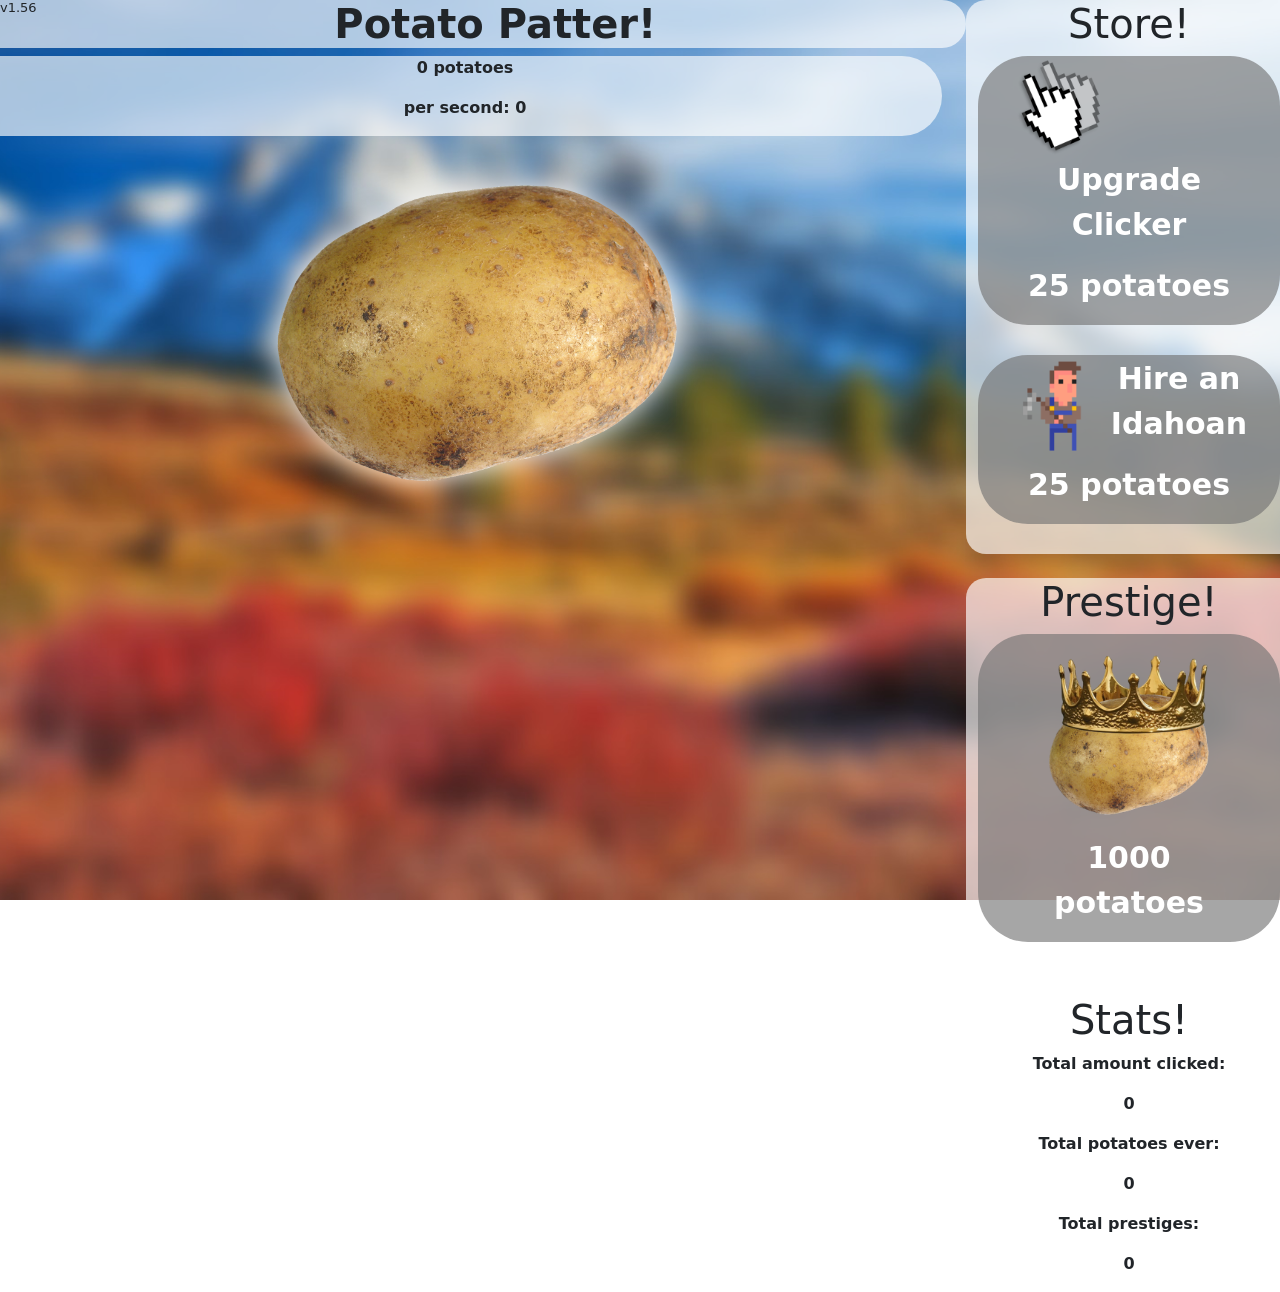
<file: Potato Patter v1.56 (March 2023)/index.html>
<!DOCTYPE html>
<html>
    <head>
        <title>Potato Patter</title>
        <meta charset="utf-8">
        <meta name="viewport" content="width=device-width, initial-scale=1">
        <link href="https://cdn.jsdelivr.net/npm/bootstrap@5.3.0-alpha1/dist/css/bootstrap.min.css" rel="stylesheet" integrity="sha384-GLhlTQ8iRABdZLl6O3oVMWSktQOp6b7In1Zl3/Jr59b6EGGoI1aFkw7cmDA6j6gD" crossorigin="anonymous">
        <link rel="stylesheet" href="style.css">
        <link rel="icon" type="image/x-icon" href="images/potatoclicker.png">
    </head>
    <body>
        <div id="farmers" class="d-none d-lg-block">

        </div>
        
        <div class="row">
            <div class="col-lg-9 col-md-6 col-sm-12" >
                <div class="col-sm-12">
                    <div class="row">
                    <h1 class="title" class="container"><strong>Potato Patter!</strong><p style="font-size: small; float: left;">v1.56</p></h1>
                    <div class="row">
                    <div id="statsDiv" class="conatiner"><p><strong>0 potatoes</strong></p>
                    <p><strong>per second: 0</strong></p>
                    </div>
                    </div>
                    </div>
                </div>
                <br>
                <br>
                <div class="col-sm-12">
                    <div class="row">
                    <button class="container" id="potatoBtn" type="button"><img id="potatopng"  width="400px" class="img-fluid" src="images/potatohighres.png"></button>
                    </div>
                </div>
                <br>
                <br>
            </div>
            <div class="col-lg-3 col-md-6 col-sm-12">
                <div class="row">
                    <div class="scrollbar" class="container">
                        <h1>Store!</h1>
                        
                        <button type="button" id="upgClickerBtn" class="storeBtn">
                        <img class="scrollGroup" src="images/clickupg.png"><strong><div id="clickerCostDiv">loading...</div></strong></button>
                        
                        <button type="button" id="idahoansBtn" class="storeBtn">
                        <img class="scrollGroup" src="images/idahoan.png" ><strong><div id="idahoanCostDiv">loading...</div></strong></button>
                        
                        <div id="startupgIdahoansBtn"></div>

                    </div>
                </div>
                <br>
                <div class="row">
                    <div class="scrollbar" class="container">
                        <h1>Prestige!</h1>
                        <button type="button" id="prestigeBtn" class="storeBtn">
                            <div id="prestigeImg"><img class="scrollGroup2" src="images/prestigeIcons/1.png"><br></div><strong><div id="prestigeCostDiv">loading...</div></strong>
                        </button>
                    </div>
                </div>
                <br>
                <div class="row">
                    <div class="scrollbar" class="container">
                        <h1>Stats!</h1>
                        <div class="col"><p><strong>Total amount clicked: <div id="ttlClickedDiv">Loading...</div></strong></p></div>
                        <div class="col"><p><strong>Total potatoes ever: <div id="ttlPotatoesDiv">Loading...</div></strong></p></div>
                        <div class="col"><p><strong>Total prestiges: <div id="ttlPrestigesDiv">Loading...</div></strong></p></div>
                    </div>
                </div>
            </div>
        </div>



            
        <script src="https://cdn.jsdelivr.net/npm/bootstrap@5.3.0-alpha1/dist/js/bootstrap.bundle.min.js" integrity="sha384-w76AqPfDkMBDXo30jS1Sgez6pr3x5MlQ1ZAGC+nuZB+EYdgRZgiwxhTBTkF7CXvN" crossorigin="anonymous"></script>
        <script src="script.js"></script>
    </body>

</html>
</file>
<file: Potato Patter v1.56 (March 2023)/style.css>
button {
    border-radius: 50px;
    background: none;
    outline: none;
    border: none;
    font-size: larger; 
}
button:hover {
    color: rgb(214, 171, 0);
    text-shadow: rgb(214, 171, 0) 1px 0 10px;
}

.potatopng:hover {
    height: auto;
    opacity: 90%;
}
#potatopng {
    border-radius: 200px;
    filter: drop-shadow(0 0 1rem rgb(255, 255, 255));

}

/*scrollbar*/
.scrollbar
{
	background-color: rgba(255, 255, 255, 0.658);
	overflow-y: scroll;
    border-top-left-radius: 20px;
    border-bottom-left-radius: 20px;


}


.scrollGroup {
    height: 100px;
    width: 100px;
    float: left;
}

.scrollGroup2 {
    height: 200px;
    width: 200px;

}

body {
    
    background: url("images/idahoblur.jpg") no-repeat center center fixed; 
    -webkit-background-size: cover;
    -moz-background-size: cover;
    -o-background-size: cover;
    background-size: cover;
    
    text-align: center;
    left: 10px;
    right: 10px;
    top: .1px;
    bottom: 10px;
    overflow-x: hidden;
    
}

.title , #statsDiv {
    border-top-right-radius: 200px;
    border-bottom-right-radius: 200px;
    background-color: rgba(255, 255, 255, 0.658);
}

.transactionFailed {
    color: rgb(255, 0, 0);
    text-shadow: rgb(255, 0, 0) 1px 0 10px;
}

.transactionWorked {
    color: rgb(0, 196, 10);
    text-shadow: rgb(0, 196, 10) 1px 0 10px;
}

.storeBtn {
    background-color: #7070709f;
    padding-left: 30px;
    padding-right: 30px;
    color: white;
    font-size: 30px;
    margin-bottom: 30px;
}

#potatoBtn {
    width: 600px;
    border-radius: 999px;

}
</file>
